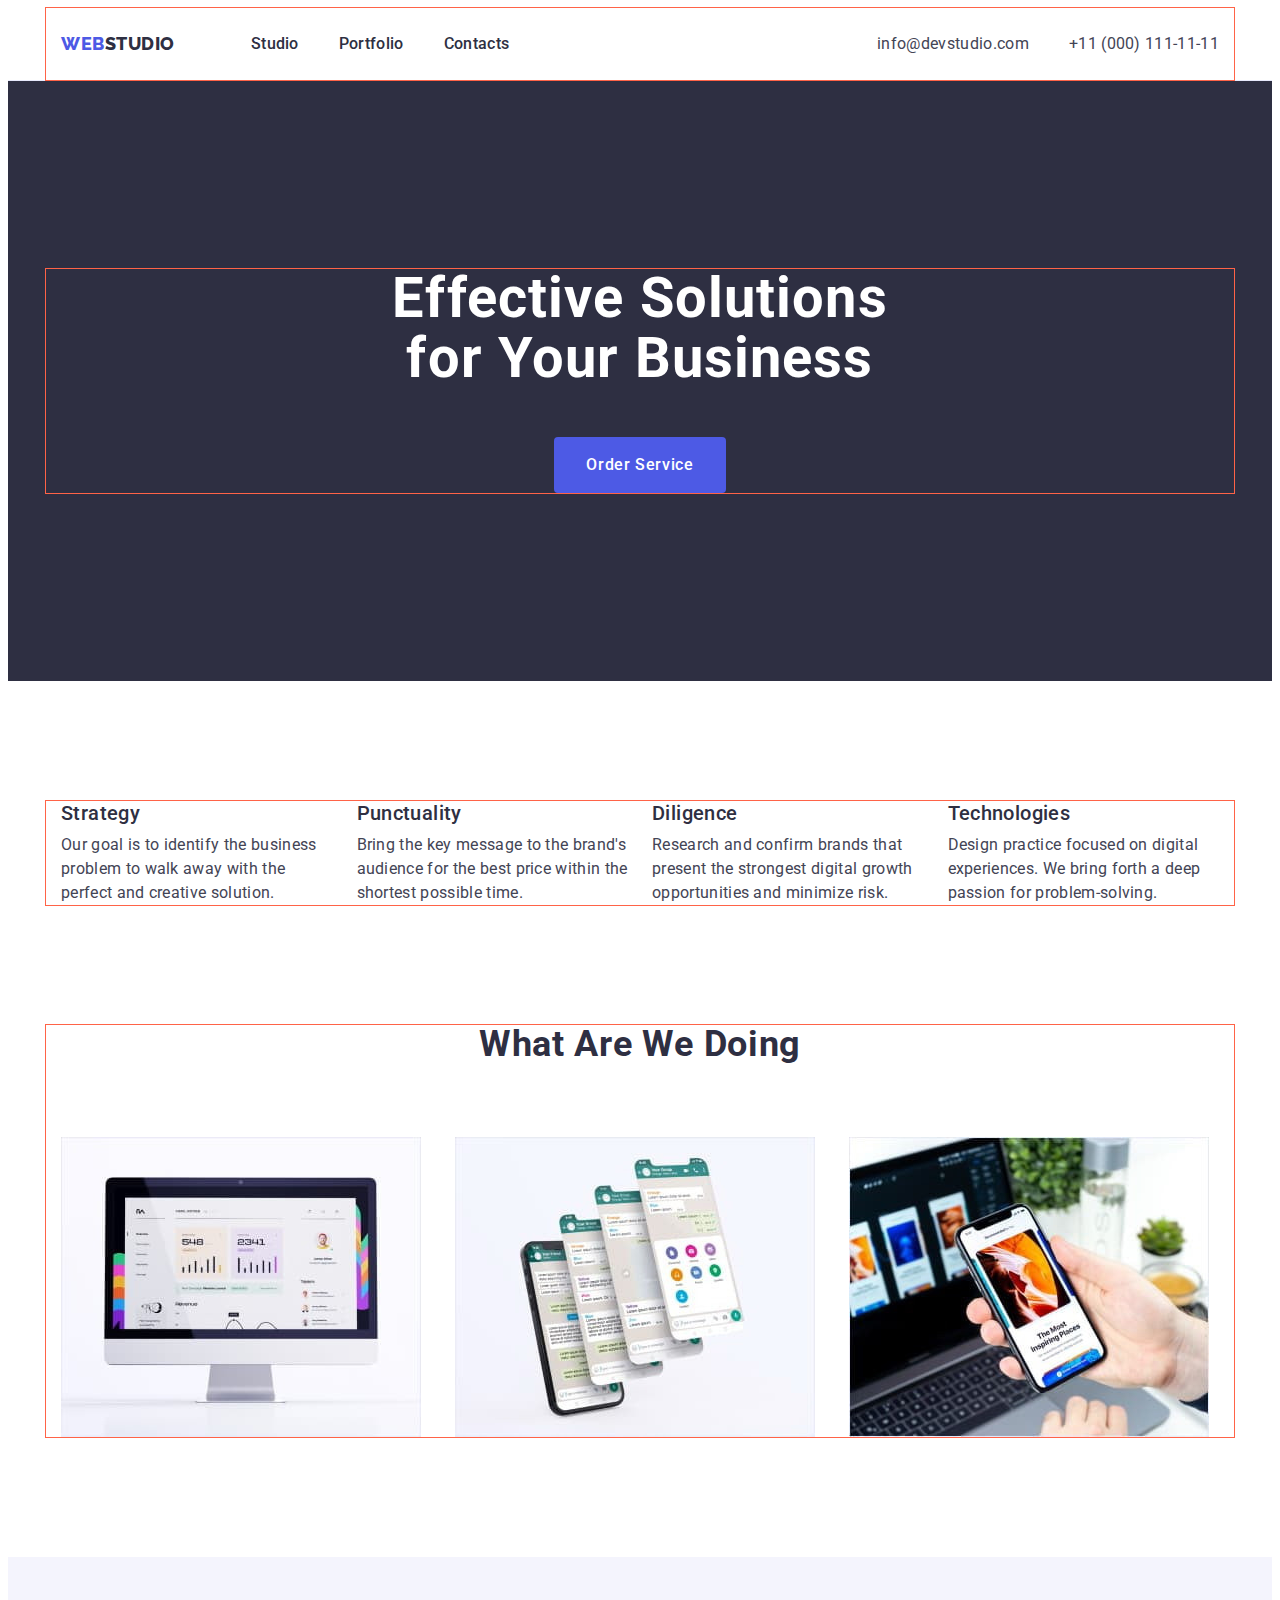
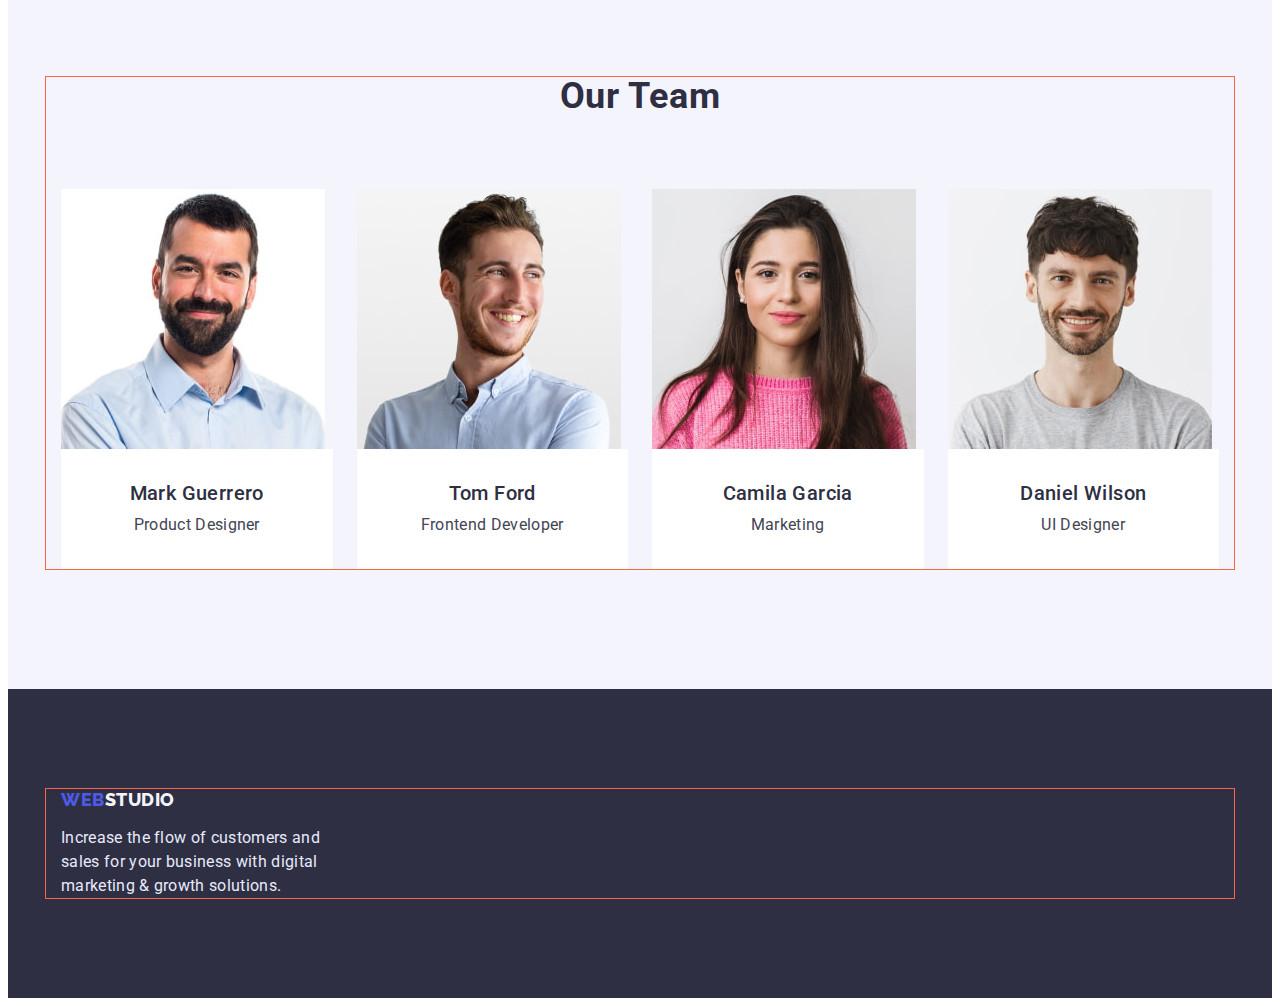
<file: index.html>
<!DOCTYPE html>
<html lang="en">
  <head>
    <meta charset="UTF-8" />
    <meta http-equiv="X-UA-Compatible" content="IE=edge" />
    <meta name="viewport" content="width=device-width, initial-scale=1.0" />
    <title>Web Studio</title>
    <link rel="preconnect" href="https://fonts.googleapis.com" />
    <link rel="preconnect" href="https://fonts.gstatic.com" crossorigin />
    <link
      href="https://fonts.googleapis.com/css2?family=Raleway:wght@800&family=Roboto:wght@400;500;700&display=swap"
      rel="stylesheet"
    />
    <link
      rel="stylesheet"
      href="https://cdnjs.cloudflare.com/ajax/libs/modern-normalize/1.1.0/modern-normalize.min.css"
      integrity="sha512-wpPYUAdjBVSE4KJnH1VR1HeZfpl1ub8YT/NKx4PuQ5NmX2tKuGu6U/JRp5y+Y8XG2tV+wKQpNHVUX03MfMFn9Q=="
      crossorigin="anonymous"
      referrerpolicy="no-referrer"
    />
    <link rel="stylesheet" href="./css/styles.css" />
  </head>
  <body>
    <header class="header">
      <div class="container header-container">
        <nav class="nav">
          <a class="logo link" href="./index.html"
            >Web<span class="header-logo">Studio</span>
          </a>
          <ul class="nav-list list">
            <li class="nav-list-item">
              <a class="nav-link link" href="./index.html">Studio</a>
            </li>
            <li class="nav-list-item">
              <a class="nav-link link" href="./portfolio.html">Portfolio</a>
            </li>
            <li class="nav-list-item">
              <a class="nav-link link" href="">Contacts</a>
            </li>
          </ul>
        </nav>
        <address class="contacts">
          <ul class="contacts-list list">
            <li>
              <a class="contacts-link link" href="mailto:info@devstudio.com"
                >info@devstudio.com</a
              >
            </li>
            <li>
              <a class="contacts-link link" href="tel:+110001111111"
                >+11 (000) 111-11-11</a
              >
            </li>
          </ul>
        </address>
      </div>
    </header>

    <main>
      <!-- Hero -->
      <section class="hero">
        <div class="container">
          <h1 class="hero-heading">Effective Solutions for Your Business</h1>
          <button class="hero-button" type="button">Order Service</button>
        </div>
      </section>

      <!-- About us -->
      <section class="values">
        <div class="container">
          <h2 class="values-heading visually-hidden">About us</h2>
          <ul class="values-list list">
            <li class="values-list-item">
              <h3 class="values-list-heading">Strategy</h3>
              <p class="values-list-text">
                Our goal is to identify the business problem to walk away with
                the perfect and creative solution.
              </p>
            </li>
            <li class="values-list-item">
              <h3 class="values-list-heading">Punctuality</h3>
              <p class="values-list-text">
                Bring the key message to the brand's audience for the best price
                within the shortest possible time.
              </p>
            </li>
            <li class="values-list-item">
              <h3 class="values-list-heading">Diligence</h3>
              <p class="values-list-text">
                Research and confirm brands that present the strongest digital
                growth opportunities and minimize risk.
              </p>
            </li>
            <li class="values-list-item">
              <h3 class="values-list-heading">Technologies</h3>
              <p class="values-list-text">
                Design practice focused on digital experiences. We bring forth a
                deep passion for problem-solving.
              </p>
            </li>
          </ul>
        </div>
      </section>

      <!-- What are we doing -->
      <section class="services">
        <div class="container">
          <h2 class="services-heading">What are we doing</h2>
          <ul class="services-list list">
            <li class="services-list-item">
              <img
                src="./images/img1.jpg"
                alt="desktop design"
                width="360"
                height="300"
              />
            </li>
            <li class="services-list-item">
              <img
                src="./images/img2.jpg"
                alt="mobile design"
                width="360"
                height="300"
              />
            </li>
            <li class="services-list-item">
              <img
                src="./images/img3.jpg"
                alt="desktop and mobile design"
                width="360"
                height="300"
              />
            </li>
          </ul>
        </div>
      </section>

      <!-- Our team -->
      <section class="team">
        <div class="container">
          <h2 class="team-heading">Our Team</h2>
          <ul class="team-list list">
            <li class="team-list-item">
              <img
                src="./images/team-member-1.jpg"
                alt="Mark Guerrero-Product Designer"
                width="264"
                height="260"
              />
              <div class="team-card-footer">
                <h3 class="team-list-heading">Mark Guerrero</h3>
                <p class="team-list-text">Product Designer</p>
              </div>
            </li>
            <li class="team-list-item">
              <img
                src="./images/team-member-2.jpg"
                alt="Tom Ford-Frontend Developer"
                width="264"
                height="260"
              />
              <div class="team-card-footer">
                <h3 class="team-list-heading">Tom Ford</h3>
                <p class="team-list-text">Frontend Developer</p>
              </div>
            </li>
            <li class="team-list-item">
              <img
                src="./images/team-member-3.jpg"
                alt="Camila Garcia-Marketing"
                width="264"
                height="260"
              />
              <div class="team-card-footer">
                <h3 class="team-list-heading">Camila Garcia</h3>
                <p class="team-list-text">Marketing</p>
              </div>
            </li>
            <li class="team-list-item">
              <img
                src="./images/team-member-4.jpg"
                alt="Daniel Wilson-UI Designer"
                width="264"
                height="260"
              />
              <div class="team-card-footer">
                <h3 class="team-list-heading">Daniel Wilson</h3>
                <p class="team-list-text">UI Designer</p>
              </div>
            </li>
          </ul>
        </div>
      </section>
    </main>

    <footer class="footer">
      <div class="container">
        <a class="logo link" href="./index.html"
          >Web<span class="footer-logo">Studio</span>
        </a>
        <p class="footer-text">
          Increase the flow of customers and sales for your business with
          digital marketing & growth solutions.
        </p>
      </div>
    </footer>
  </body>
</html>
</file>
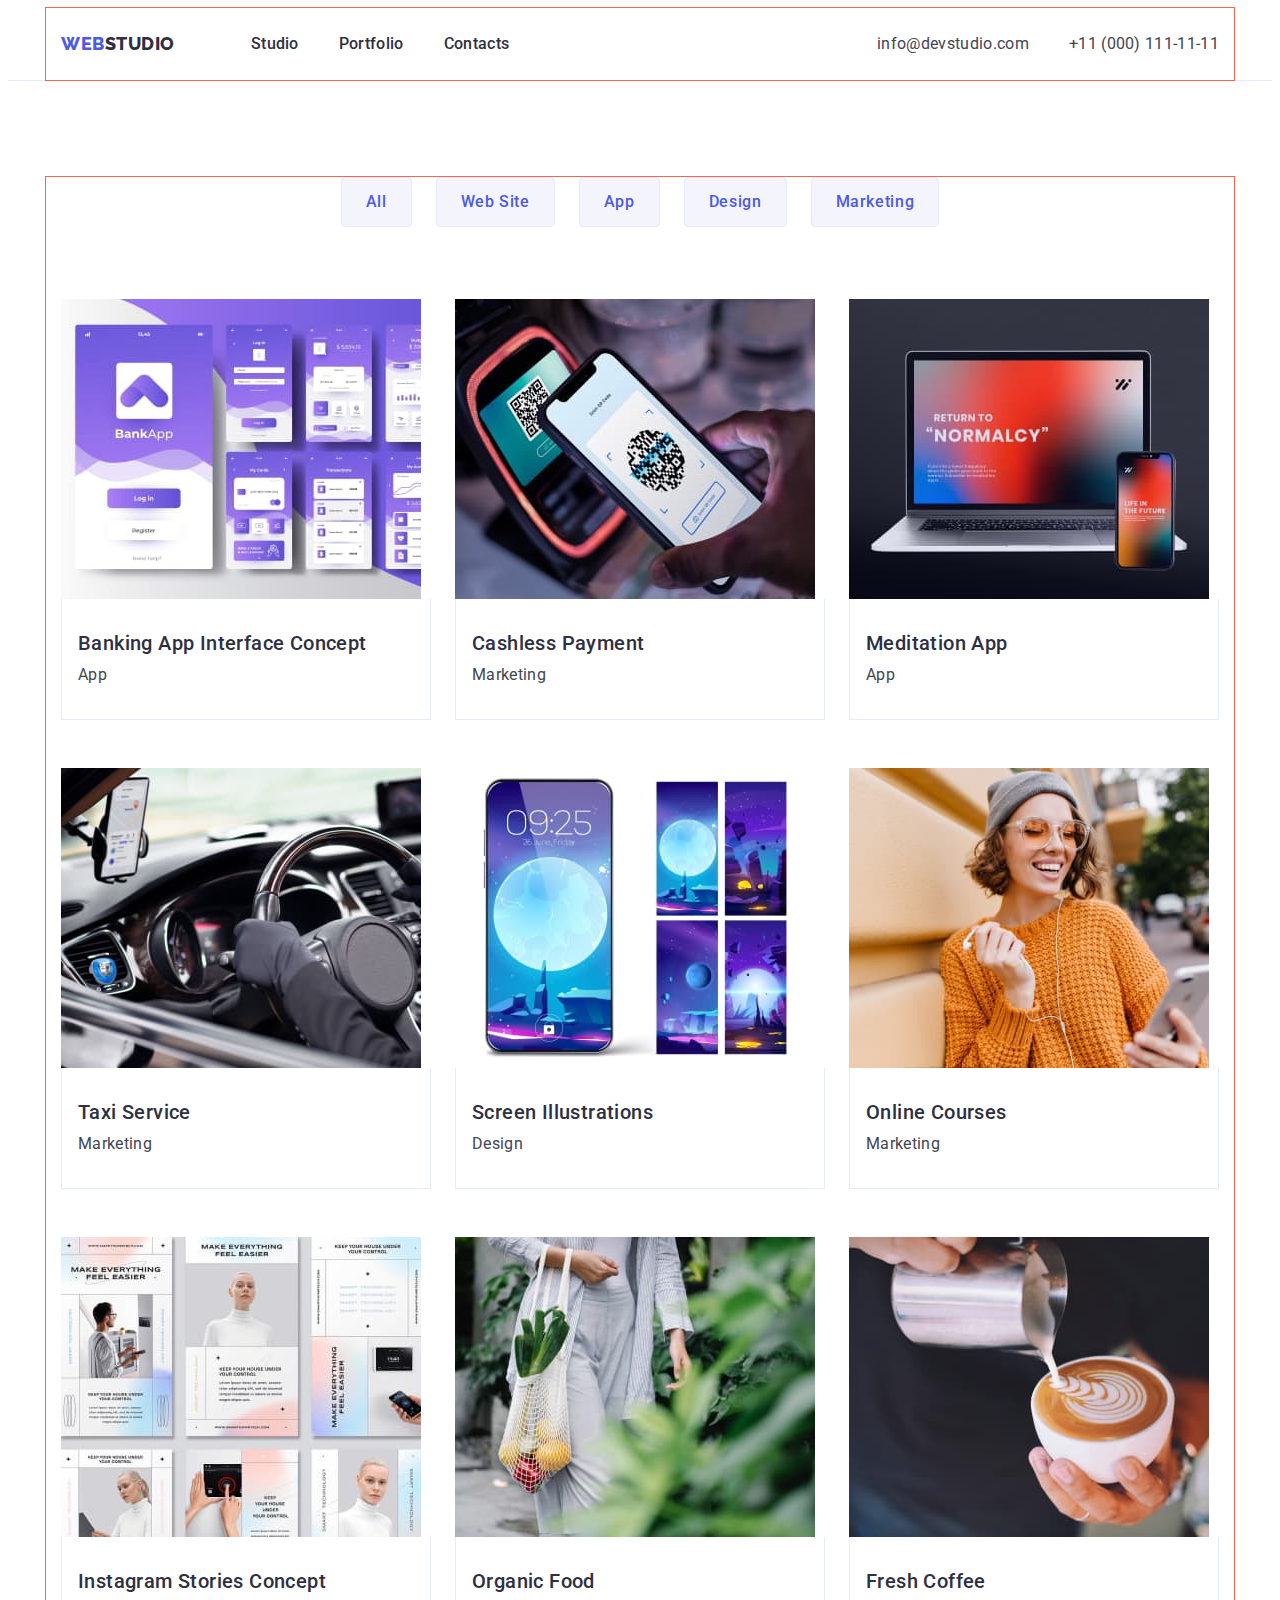
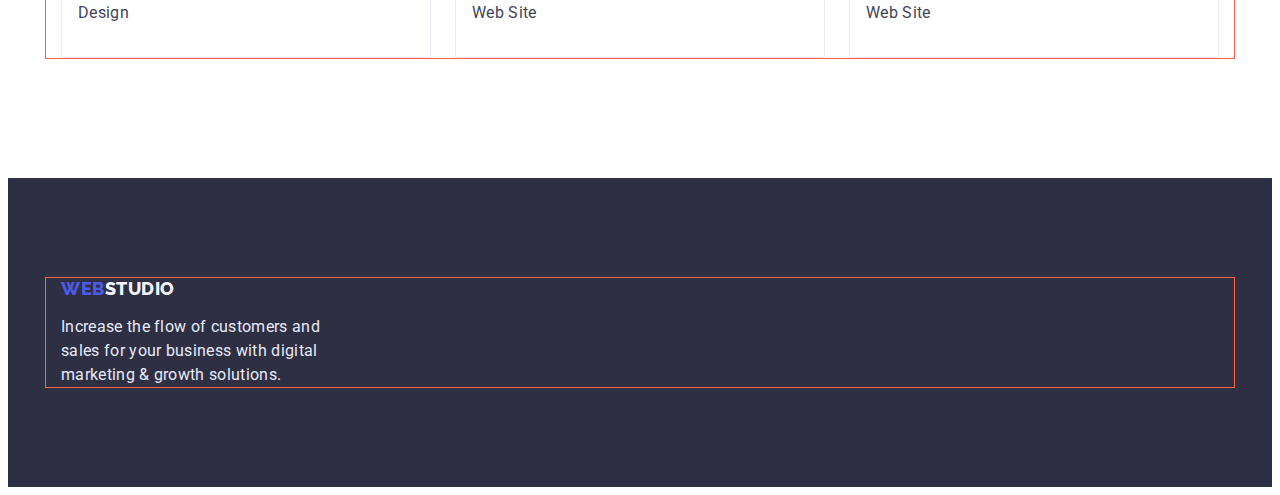
<file: portfolio.html>
<!DOCTYPE html>
<html lang="en">
  <head>
    <meta charset="UTF-8" />
    <meta http-equiv="X-UA-Compatible" content="IE=edge" />
    <meta name="viewport" content="width=device-width, initial-scale=1.0" />
    <title>Web Studio</title>

    <link rel="preconnect" href="https://fonts.googleapis.com" />
    <link rel="preconnect" href="https://fonts.gstatic.com" crossorigin />
    <link
      href="https://fonts.googleapis.com/css2?family=Raleway:wght@800&family=Roboto:wght@400;500;700&display=swap"
      rel="stylesheet"
    />
    <link
      rel="stylesheet"
      href="https://cdnjs.cloudflare.com/ajax/libs/modern-normalize/1.1.0/modern-normalize.min.css"
      integrity="sha512-wpPYUAdjBVSE4KJnH1VR1HeZfpl1ub8YT/NKx4PuQ5NmX2tKuGu6U/JRp5y+Y8XG2tV+wKQpNHVUX03MfMFn9Q=="
      crossorigin="anonymous"
      referrerpolicy="no-referrer"
    />

    <link rel="stylesheet" href="./css/styles.css" />
  </head>
  <body>
    <header class="header">
      <div class="container header-container">
        <nav class="nav">
          <a class="logo link" href="./index.html"
            >Web<span class="header-logo">Studio</span>
          </a>
          <ul class="nav-list list">
            <li class="nav-list-item">
              <a class="nav-link link" href="./index.html">Studio</a>
            </li>
            <li class="nav-list-item">
              <a class="nav-link link" href="./portfolio.html">Portfolio</a>
            </li>
            <li class="nav-list-item">
              <a class="nav-link link" href="">Contacts</a>
            </li>
          </ul>
        </nav>
        <address class="contacts">
          <ul class="contacts-list list">
            <li>
              <a class="contacts-link link" href="mailto:info@devstudio.com"
                >info@devstudio.com</a
              >
            </li>
            <li>
              <a class="contacts-link link" href="tel:+110001111111"
                >+11 (000) 111-11-11</a
              >
            </li>
          </ul>
        </address>
      </div>
    </header>
    <main>
      <!-- Portfolio -->
      <section class="portfolio">
        <div class="container">
          <h1 hidden>Portfolio</h1>

          <!-- Portfolio filter -->
          <ul class="filter-list list">
            <li class="filter-list-item">
              <button class="portfolio-button" type="button">All</button>
            </li>
            <li class="filter-list-item">
              <button class="portfolio-button" type="button">Web Site</button>
            </li>
            <li class="filter-list-item">
              <button class="portfolio-button" type="button">App</button>
            </li>
            <li class="filter-list-item">
              <button class="portfolio-button" type="button">Design</button>
            </li>
            <li class="filter-list-item">
              <button class="portfolio-button" type="button">Marketing</button>
            </li>
          </ul>
          <ul class="portfolio-list list">
            <li class="portfolio-list-item">
              <a class="portfolio-list-link link" href="">
                <img
                  src="./images/portfolio-img-01.jpg"
                  alt="Banking app interface"
                  width="360"
                  height="300"
                />
                <div class="card-footer">
                  <h2 class="portfolio-list-heading">
                    Banking App Interface Concept
                  </h2>
                  <p class="portfolio-list-text">App</p>
                </div>
              </a>
            </li>
            <li class="portfolio-list-item">
              <a class="portfolio-list-link link" href="">
                <img
                  src="./images/portfolio-img-02.jpg"
                  alt="Cashless payment with QR code"
                  width="360"
                  height="300"
                />
                <div class="card-footer">
                  <h2 class="portfolio-list-heading">Cashless Payment</h2>
                  <p class="portfolio-list-text">Marketing</p>
                </div>
              </a>
            </li>
            <li class="portfolio-list-item">
              <a class="portfolio-list-link link" href="">
                <img
                  src="./images/portfolio-img-03.jpg"
                  alt="Meditaion desktop app"
                  width="360"
                  height="300"
                />
                <div class="card-footer">
                  <h2 class="portfolio-list-heading">Meditation App</h2>
                  <p class="portfolio-list-text">App</p>
                </div>
              </a>
            </li>

            <li class="portfolio-list-item">
              <a class="portfolio-list-link link" href="">
                <img
                  src="./images/portfolio-img-04.jpg"
                  alt="Taxi service mobile app"
                  width="360"
                  height="300"
                />
                <div class="card-footer">
                  <h2 class="portfolio-list-heading">Taxi Service</h2>
                  <p class="portfolio-list-text">Marketing</p>
                </div>
              </a>
            </li>
            <li class="portfolio-list-item">
              <a class="portfolio-list-link link" href="">
                <img
                  src="./images/portfolio-img-05.jpg"
                  alt=">Phone screen illustrations "
                  width="360"
                  height="300"
                />
                <div class="card-footer">
                  <h2 class="portfolio-list-heading">Screen Illustrations</h2>
                  <p class="portfolio-list-text">Design</p>
                </div>
              </a>
            </li>
            <li class="portfolio-list-item">
              <a class="portfolio-list-link link" href="">
                <img
                  src="./images/portfolio-img-06.jpg"
                  alt="Online learning with phone"
                  width="360"
                  height="300"
                />
                <div class="card-footer">
                  <h2 class="portfolio-list-heading">Online Courses</h2>
                  <p class="portfolio-list-text">Marketing</p>
                </div>
              </a>
            </li>
            <li class="portfolio-list-item">
              <a class="portfolio-list-link link" href="">
                <img
                  src="./images/portfolio-img-07.jpg"
                  alt="Instagram stories interface"
                  width="360"
                  height="300"
                />
                <div class="card-footer">
                  <h2 class="portfolio-list-heading">
                    Instagram Stories Concept
                  </h2>
                  <p class="portfolio-list-text">Design</p>
                </div>
              </a>
            </li>
            <li class="portfolio-list-item">
              <a class="portfolio-list-link link" href="">
                <img
                  src="./images/portfolio-img-08.jpg"
                  alt="Organic food web site"
                  width="360"
                  height="300"
                />
                <div class="card-footer">
                  <h2 class="portfolio-list-heading">Organic Food</h2>
                  <p class="portfolio-list-text">Web Site</p>
                </div>
              </a>
            </li>
            <li class="portfolio-list-item">
              <a class="portfolio-list-link link" href="">
                <img
                  src="./images/portfolio-img-09.jpg"
                  alt="Fresh coffee web site"
                  width="360"
                  height="300"
                />
                <div class="card-footer">
                  <h2 class="portfolio-list-heading">Fresh Coffee</h2>
                  <p class="portfolio-list-text">Web Site</p>
                </div>
              </a>
            </li>
          </ul>
        </div>
      </section>
    </main>
    <footer class="footer">
      <div class="container">
        <a class="logo link" href="./index.html"
          >Web<span class="footer-logo">Studio</span>
        </a>
        <p class="footer-text">
          Increase the flow of customers and sales for your business with
          digital marketing & growth solutions.
        </p>
      </div>
    </footer>
  </body>
</html>
</file>
<file: css/styles.css>
:root {
  --primary-text-color: #434455;
  --secondary-text-color: #2e2f42;
  --footer-text-color: #e7e9fc;
  --header-logo-color: #2e2f42;
  --footer-logo-color: #f4f4fd;
  --headings-color: #2e2f42;
  --brand-color: #4d5ae5;
  --primary-background-color: #ffffff;
  --secondary-background-color: #f4f4fd;
  --hero-footer-background-color: #2e2f42;
  --accent-color: #404bbf;
  --header-border-color: #e7e9fc;
  --portfolio-card-border-color: #e7e9fc;
}

p,
h1,
h2,
h3 {
  margin: 0;
}

ul {
  padding-left: 0;
  margin: 0;
}

button {
  cursor: pointer;
}

address {
  font-style: normal;
}

img {
  display: block;
  max-width: 100%;
  height: auto;
}

body {
  background-color: var(--primary-background-color);
  color: var(--primary-text-color);
  font-family: 'Roboto', sans-serif;
}

.container {
  width: 1158px;
  padding-right: 15px;
  padding-left: 15px;
  margin: 0 auto;
  outline: 1px solid tomato;
}

.list {
  list-style: none;
}

.link {
  text-decoration: none;
}

.logo {
  color: var(--brand-color);
  font-family: 'Raleway', sans-serif;
  font-weight: 800;
  font-size: 18px;
  line-height: 1.17;
  align-items: center;
  letter-spacing: 0.03em;
  text-transform: uppercase;
}

.visually-hidden {
  position: absolute;
  width: 1px;
  height: 1px;
  margin: -1px;
  border: 0;
  padding: 0;
  white-space: nowrap;
  clip-path: inset(100%);
  clip: rect(0 0 0 0);
  overflow: hidden;
}

/** ------HEADER------ */

.header {
  border-bottom: 1px solid var(--header-border-color);
}

.header-logo {
  margin-right: 76px;

  color: var(--header-logo-color);
}

.header-container {
  display: flex;
  align-items: center;
}

.nav {
  display: flex;
  align-items: center;
}

.nav-list {
  display: flex;
  gap: 40px;
}

.nav-link {
  display: block;
  padding-top: 24px;
  padding-bottom: 24px;

  color: var(--secondary-text-color);
  font-weight: 500;
  font-size: 16px;
  line-height: 1.5;
  letter-spacing: 0.02em;
}
.nav-link:hover,
.nav-link:focus {
  color: var(--accent-color);
}

.contacts {
  display: flex;
  align-items: center;
  margin-left: auto;
}

.contacts-list {
  display: flex;
  align-items: center;
  gap: 40px;
}

.contacts-link {
  display: block;
  padding-top: 24px;
  padding-bottom: 24px;

  color: var(--primary-text-color);
  font-weight: 400;
  font-size: 16px;
  line-height: 1.5;
  letter-spacing: 0.02em;
}

.contacts-link:hover,
.contacts-link:focus {
  color: var(--accent-color);
}

/** ------HERO------ */

.hero {
  padding-top: 188px;
  padding-bottom: 188px;

  background-color: var(--hero-footer-background-color);
}

.hero-heading {
  margin: 0 auto;
  max-width: 496px;
  margin-bottom: 48px;

  color: #ffffff;
  font-size: 56px;
  line-height: 1.07;
  text-align: center;
  letter-spacing: 0.02em;
}

.hero-button {
  display: block;
  margin: 0 auto;
  border: none;
  border-radius: 4px;
  padding: 16px 32px;
  min-width: 169px;

  color: #ffffff;
  background-color: var(--brand-color);
  font-family: inherit;
  font-weight: 500;
  font-size: 16px;
  line-height: 1.5;
  align-items: center;
  letter-spacing: 0.04em;
}

.hero-button:hover,
.hero-button:focus {
  background-color: var(--accent-color);
}

/** ------- What are we doing, Our team H2-HEADING------- */

.services-heading,
.team-heading {
  color: var(--headings-color);

  font-size: 36px;
  line-height: 1.11;
  text-align: center;
  letter-spacing: 0.02em;
  text-transform: capitalize;
}
/** -------ABOUT US------- */

.values {
  padding-top: 120px;
  padding-bottom: 60px;
}

.values-list {
  display: flex;
  gap: 24px;
}

.values-list-item {
  width: calc((100% - 24px * 3) / 4);
}
.values-list-heading {
  margin-bottom: 8px;

  color: var(--headings-color);
  font-weight: 500;
  font-size: 20px;
  line-height: 1.2;
  letter-spacing: 0.02em;
}
.values-list-text {
  font-size: 16px;
  line-height: 1.5;
  letter-spacing: 0.02em;
}

/** ------SERVICES------ */

.services {
  padding-top: 60px;
  padding-bottom: 120px;
}

.services-list {
  display: flex;
  align-items: center;
  gap: 24px;
}

.services-list-item {
  width: calc((100% - 24px * 2) / 3);
}

.services-heading {
  margin-bottom: 72px;
}

/** ------OUR TEAM------ */

.team {
  padding-top: 120px;
  padding-bottom: 120px;

  background-color: var(--secondary-background-color);
}

.team-list {
  display: flex;
  align-items: center;
  gap: 24px;
}

.team-list-item {
  width: calc((100% - 24px * 3) / 4);
}
.team-heading {
  margin-bottom: 72px;
}
.team-list-heading {
  margin-bottom: 8px;

  color: var(--headings-color);
  font-weight: 500;
  font-size: 20px;
  line-height: 1.2;
  text-align: center;
  letter-spacing: 0.02em;
}

.team-list-text {
  font-size: 16px;
  line-height: 1.5;
  text-align: center;
  letter-spacing: 0.02em;
}

.team-card-footer {
  padding: 32px 16px;

  background-color: var(--primary-background-color);
}

/** ------FOOTER------ */

.footer {
  padding-top: 100px;
  padding-bottom: 100px;

  background-color: var(--hero-footer-background-color);
}

.footer-logo {
  color: var(--footer-logo-color);
}

.footer-text {
  max-width: 264px;
  margin-top: 16px;

  font-size: 16px;
  line-height: 1.5;
  letter-spacing: 0.02em;

  color: var(--footer-text-color);
}

/** ------PORTFOLIO------ */

.portfolio {
  padding-top: 96px;
  padding-bottom: 120px;
}

.filter-list {
  margin-bottom: 72px;
  display: flex;
  justify-content: center;
  align-items: center;
  gap: 24px;
}

.portfolio-button {
  padding: 12px 24px;
  border-radius: 4px;

  background-color: #f4f4fd;
  border: 1px solid #e7e9fc;
  color: var(--brand-color);
  font-family: inherit;
  font-weight: 500;
  font-size: 16px;
  line-height: 1.5;
  align-items: center;
  text-align: center;
  letter-spacing: 0.04em;
}

.portfolio-button:hover,
.portfolio-button:focus {
  background-color: var(--accent-color);
  color: #ffffff;
}

.portfolio-list {
  display: flex;
  align-items: center;
  flex-wrap: wrap;
  column-gap: 24px;
  row-gap: 48px;
}

.portfolio-list-item {
  width: calc((100% - 24px * 2) / 3);
}

.portfolio-list-heading {
  margin-bottom: 8px;

  color: var(--headings-color);
  font-weight: 500;
  font-size: 20px;
  line-height: 1.2;
  letter-spacing: 0.02em;
}

.portfolio-list-text {
  color: var(--primary-text-color);
  font-size: 16px;
  line-height: 1.5;
  letter-spacing: 0.02em;
}

.card-footer {
  padding: 32px 0 32px 16px;

  border: 1px solid var(--portfolio-card-border-color);
  border-top: none;
}
</file>
